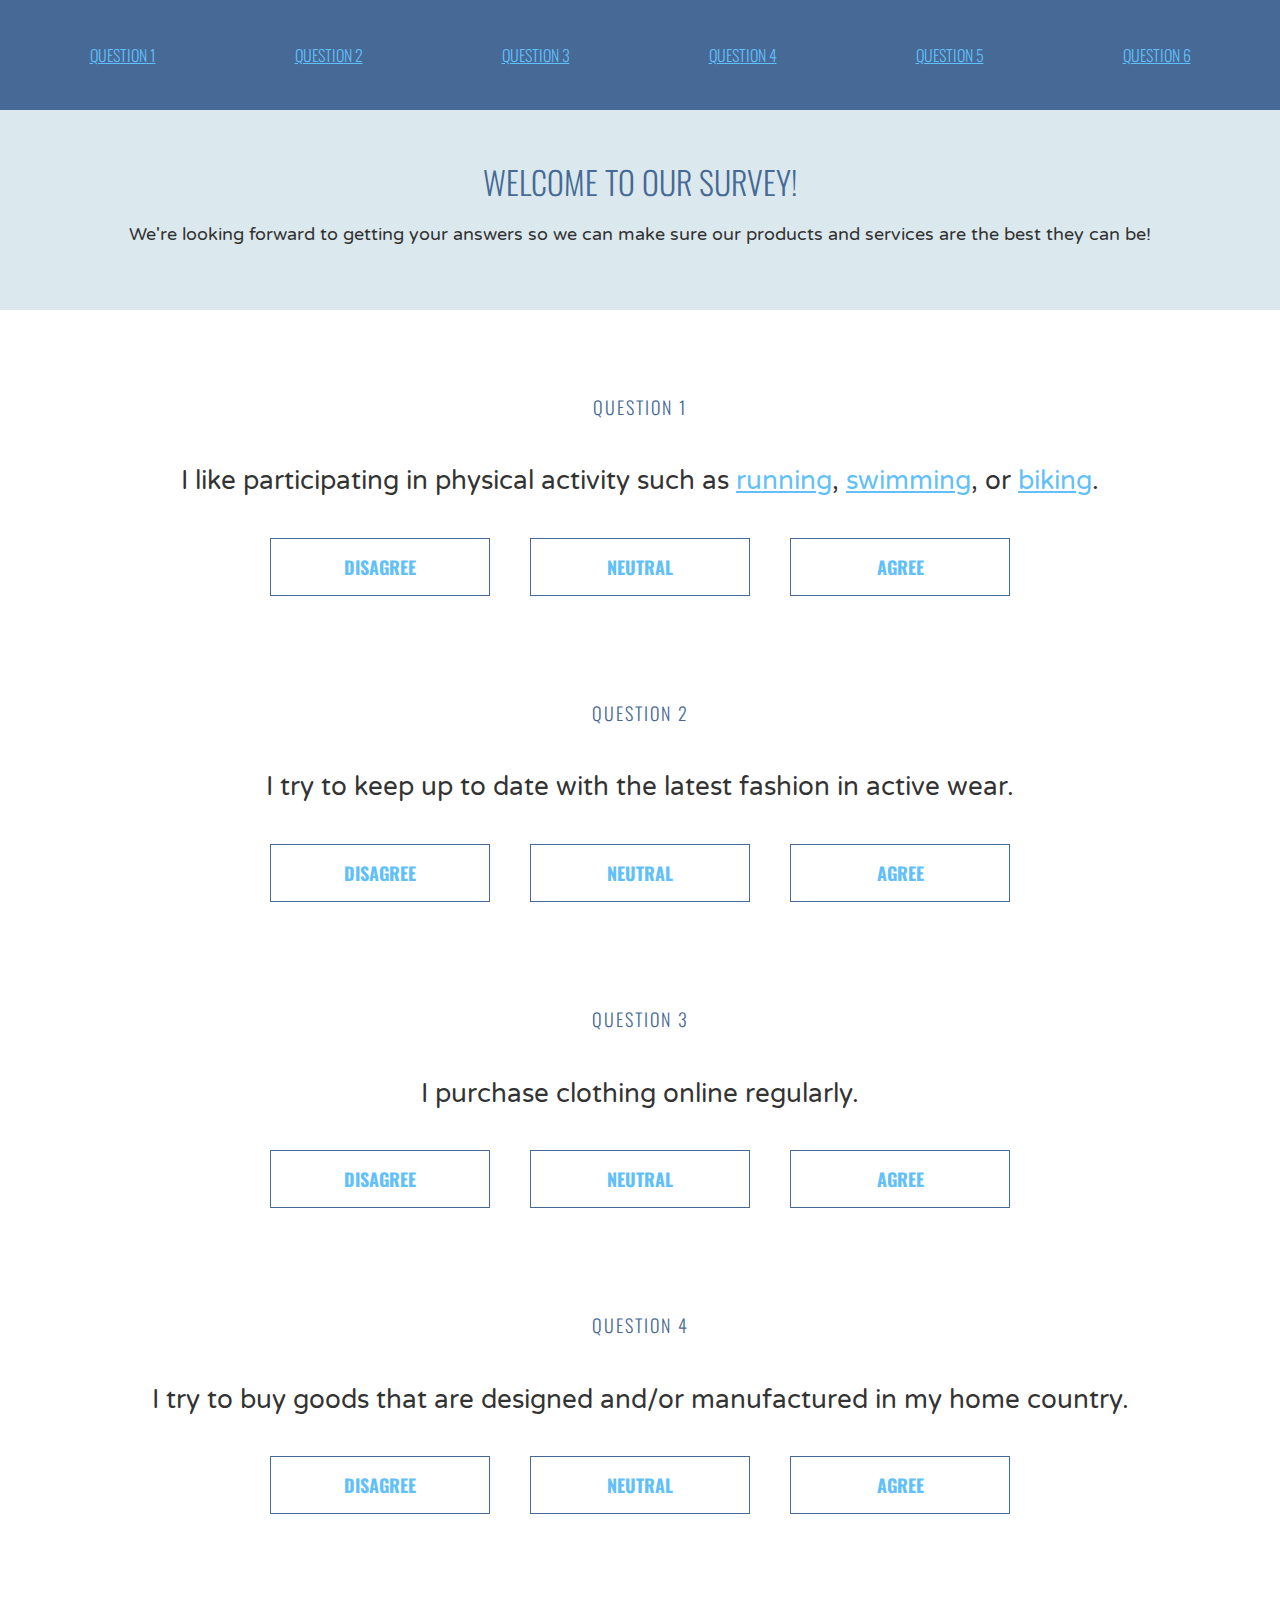
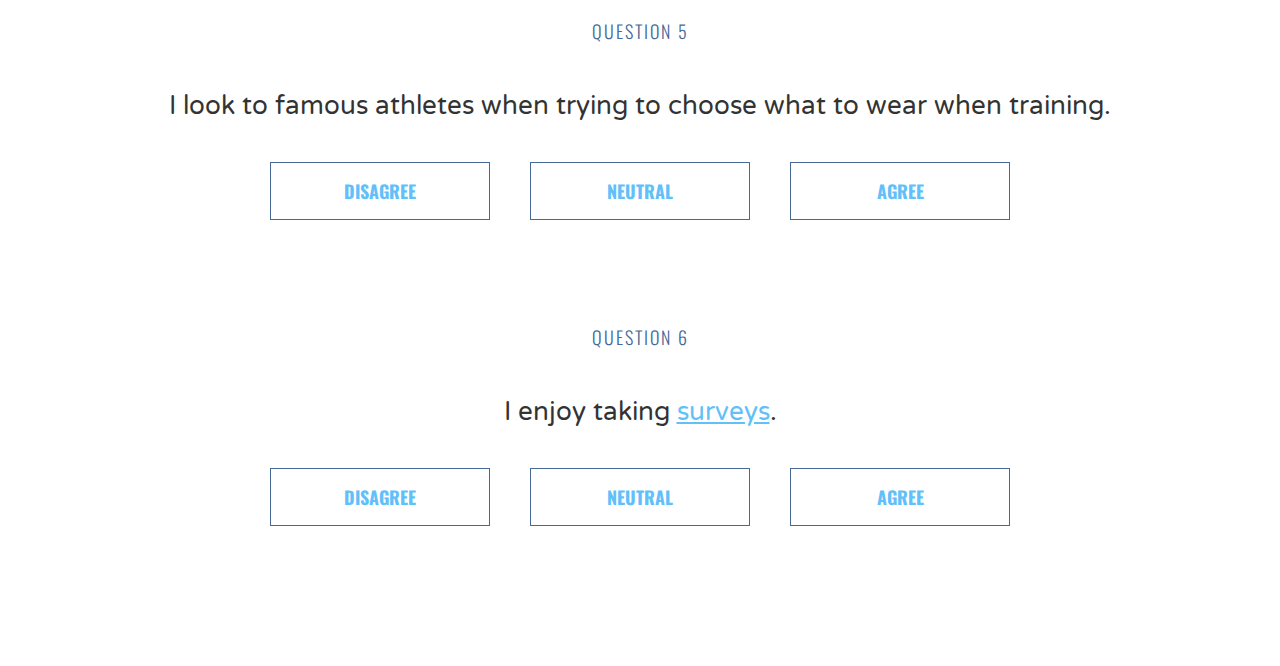
<file: Codecademy_Frontend_VSC/CSS-Learn-Links-and-Buttons/index.html>
<!DOCTYPE html>
<html>
  <head>
    <title>Please Participate in Our Survey!</title>
    <link href="https://fonts.googleapis.com/css?family=Oswald:300,700|Varela+Round" rel="stylesheet">
    <link rel="stylesheet" type="text/css" href="initial.css">
    <link rel="stylesheet" type="text/css" href="style.css">
  </head>
  <body>
    <div class="header">
      <a href="#question-1" class="question-link">Question 1</a>
      <a href="#question-2" class="question-link">Question 2</a>
      <a href="#question-3" class="question-link">Question 3</a>
      <a href="#question-4" class="question-link">Question 4</a>
      <a href="#question-5" class="question-link">Question 5</a>
      <a href="#question-6" class="question-link">Question 6</a>
    </div>
    <div class="welcome">
      <h1>Welcome to our survey!</h1>
      <p>We're looking forward to getting your answers so we can make sure our products and services are the best they can be!</p>
    </div>
    <div class="question-bank">
      <div class="question" id="question-1">
        <h4>Question 1</h4>
        <h2>I like participating in physical activity such as <a href="https://en.wikipedia.org/wiki/Running" title="Wikipedia: Running">running</a>, <a href="https://en.wikipedia.org/wiki/Swimming"  title="Wikipedia: Swimming">swimming</a>, or <a href="https://en.wikipedia.org/wiki/Cycling"  title="Wikipedia: Cycling">biking</a>.</h2>
        <div class="answer-bank">
          <a class="answer" href="index.html">
            Disagree
          </a>
          <a class="answer" href="index.html">
            Neutral
          </a>
          <a class="answer" href="index.html">
            Agree
          </a>
        </div>
      </div>
      <div class="question" id="question-2">
        <h4>Question 2</h4>
        <h2>I try to keep up to date with the latest fashion in active wear.</h2>
        <div class="answer-bank">
          <a class="answer" href="index.html">
            Disagree
          </a>
          <a class="answer" href="index.html">
            Neutral
          </a>
          <a class="answer" href="index.html">
            Agree
          </a>
        </div>
      </div>
      <div class="question" id="question-3">
        <h4>Question 3</h4>
        <h2>I purchase clothing online regularly.</h2>
        <div class="answer-bank">
          <a class="answer" href="index.html">
              Disagree
          </a>
          <a class="answer" href="index.html">
              Neutral
          </a>
          <a class="answer" href="index.html">
              Agree
          </a>
        </div>
      </div>
      <div class="question" id="question-4">
        <h4>Question 4</h4>
        <h2>I try to buy goods that are designed and/or manufactured in my home country.</h2>
        <div class="answer-bank">
          <a class="answer" href="index.html">
            Disagree
          </a>
          <a class="answer" href="index.html">
            Neutral
          </a>
          <a class="answer" href="index.html">
            Agree
          </a>
        </div>
      </div>
      <div class="question" id="question-5">
        <h4>Question 5</h4>
        <h2>I look to famous athletes when trying to choose what to wear when training.</h2>
        <div class="answer-bank">
          <a class="answer" href="index.html">
            Disagree
          </a>
          <a class="answer" href="index.html">
            Neutral
          </a>
          <a class="answer" href="index.html">
            Agree
          </a>
        </div>
        <div class="question" id="question-6">
          <h4>Question 6</h4>
          <h2>I enjoy taking <a href="https://en.wikipedia.org/wiki/Survey_(human_research)"  title="Wikipedia: Surveys in human research">surveys</a>.</h2>
          <div class="answer-bank">
            <a class="answer" href="index.html">
              Disagree
            </a>
            <a class="answer" href="index.html">
              Neutral
            </a>
            <a class="answer" href="index.html">
              Agree
            </a>
          </div>
      </div>

    </div>
  
  </body>
</html>
</file>
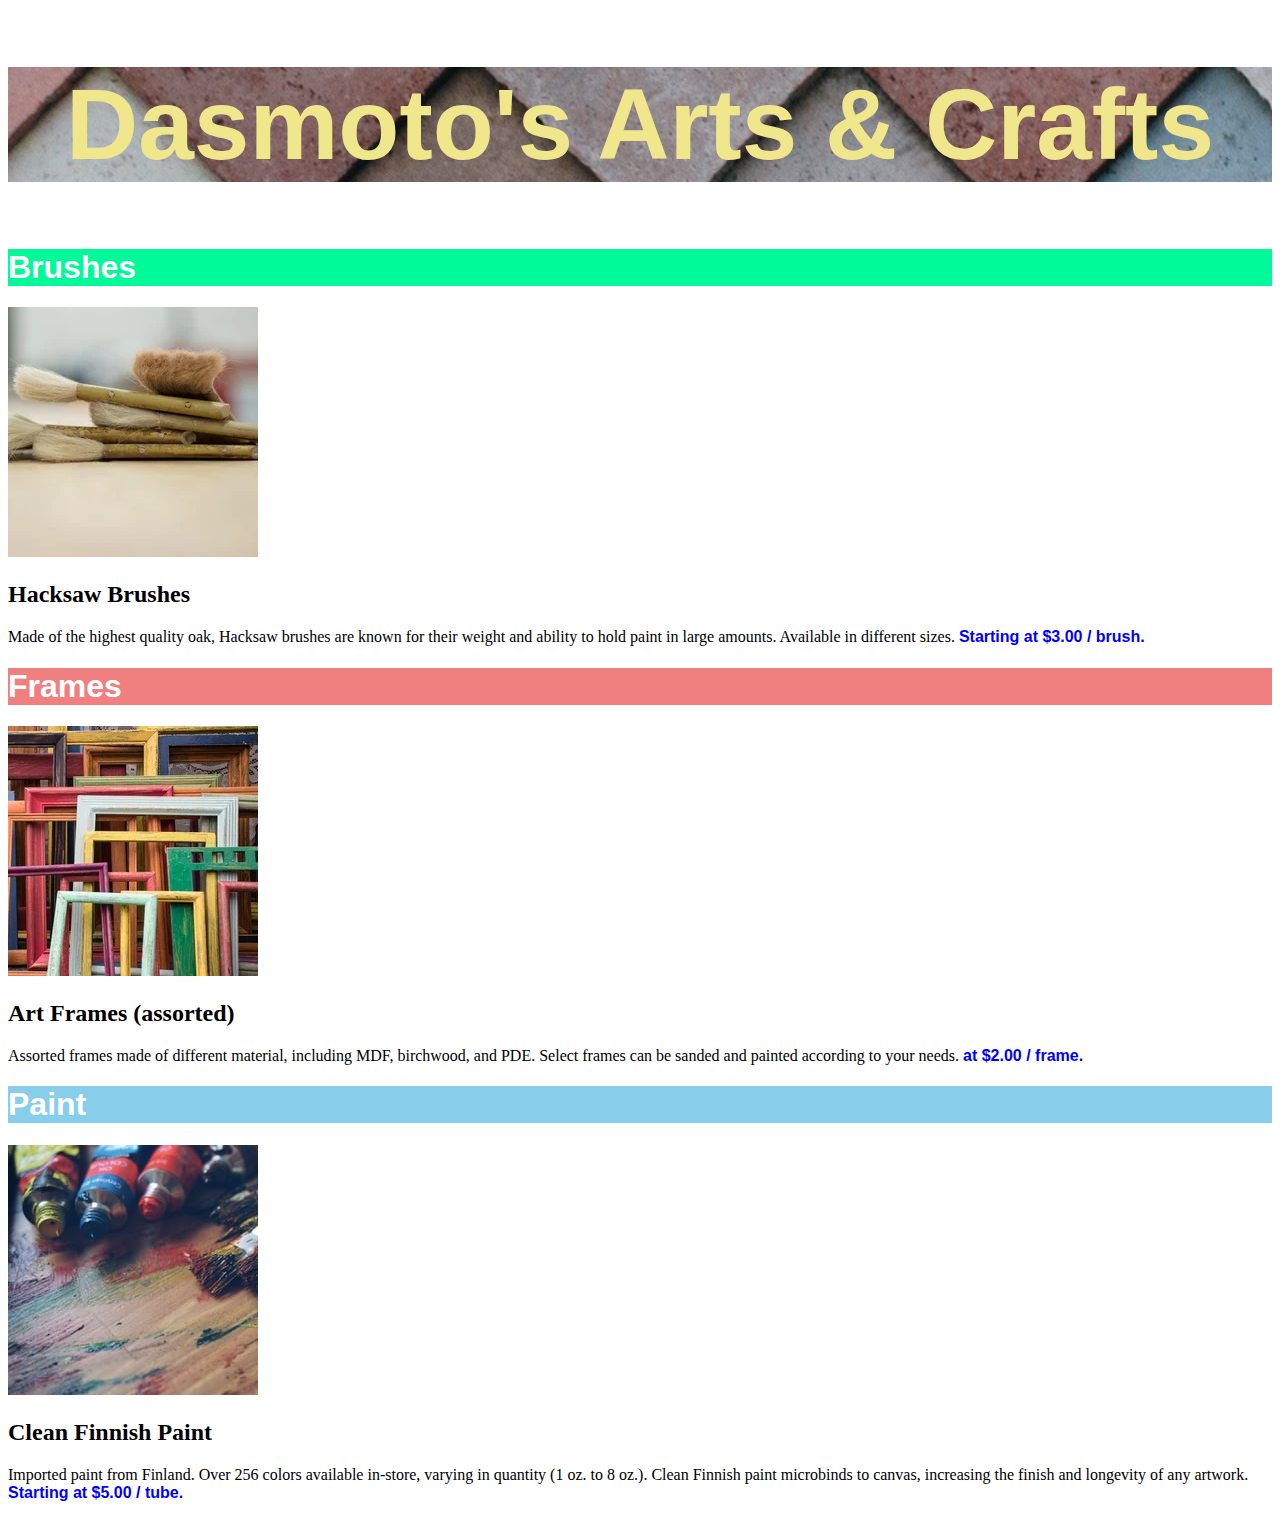
<file: Codecademy_Frontend_VSC/Dasmotos_Arts_Crafts/index.html>
<!DOCTYPE html>
<html lang="en">
<head>
    <meta charset="UTF-8">
    <meta http-equiv="X-UA-Compatible" content="IE=edge">
    <meta name="viewport" content="width=device-width, initial-scale=1.0">
    <title>Dasmoto's Arts & Crafts</title>
    <link rel="stylesheet" href="./resources/css/style.css">
</head>
<body>
    <!-- Banner section -->
<div class="general">
    <div class="banner">
        <h1>Dasmoto's Arts & Crafts</h1>
    </div>
    
    <!-- Brushes -->
    <div class="brushes">
        <h1 id="backgroundcolor">Brushes</h1>
        <img src="./resources/images/hacksaw.webp" alt="">
        <h2>Hacksaw Brushes</h2>
        <p>Made of the highest quality oak, Hacksaw brushes are known for their weight and ability to hold paint in large amounts. Available in different sizes. <span>Starting at $3.00 / brush.</span></p>
    </div>
    <!-- Frames -->
    <div class="frames">
        <h1 id="backgroundcolor">Frames</h1>
        <img src="./resources/images/frames.webp" alt="">
        <h2>Art Frames (assorted)</h2>
        <p>Assorted frames made of different material, including MDF, birchwood, and PDE. Select frames can be sanded and painted according to your needs. <span> at $2.00 / frame.</span></p>
    </div>
    <!-- Paint -->
    <div class="paint">
        <h1 id="backgroundcolor">Paint</h1>
        <img src="./resources/images/finnish.jpeg" alt="">
        <h2>Clean Finnish Paint</h2>
        <p>Imported paint from Finland. Over 256 colors available in-store, varying in quantity (1 oz. to 8 oz.). Clean Finnish paint microbinds to canvas, increasing the finish and longevity of any artwork. <span>Starting at $5.00 / tube.</span></p>
    </div>
</div>
</body>
</html>
</file>
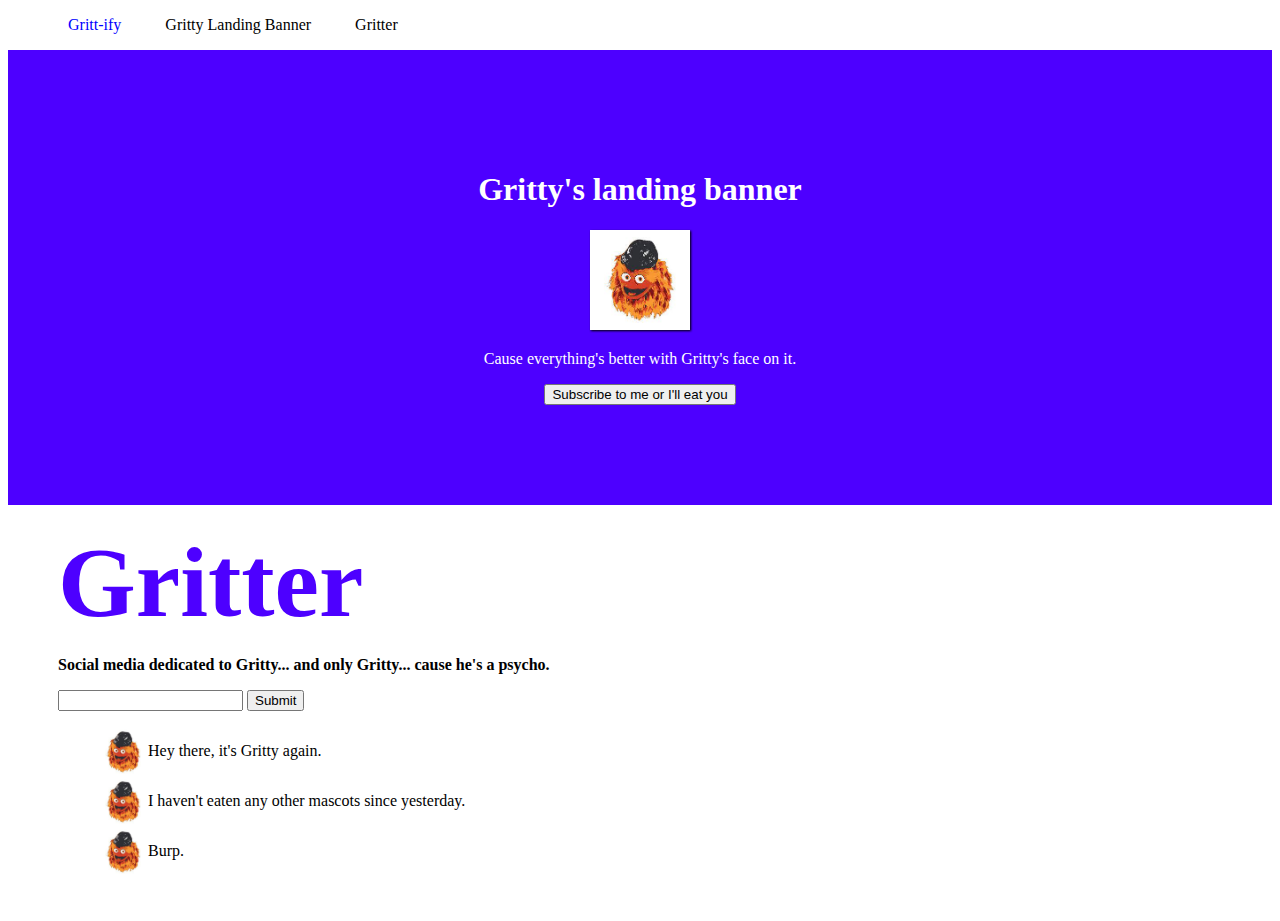
<file: Codecademy_Frontend_VSC/Developping-Websites-Locally/index.html>
<!DOCTYPE html>
<html lang="en">
    <head>
        <meta charset="UTF-8">
        <meta http-equiv="X-UA-Compatible" content="IE=edge">
        <meta name="viewport" content="width=device-width, initial-scale=1.0">
        <title>Gritt-ify</title>
        <link rel="stylesheet" href="./resources/css/index.css">
    </head>
    <body>
        <!-- Navbar section -->
        <nav class="navbar">
            <ul>
                <li><a class="blue" href="">Gritt-ify</a></li>
                <li><a href="">Gritty Landing Banner</a></li>
                <li><a href="">Gritter</a></li>
            </ul>
        </nav>
        <!-- Banner section -->
        <div class="banner">
            <h1>Gritty's landing banner</h1>
            <img id="small-gritty" src="./resources/images/grittify.jpeg" alt="">
            <p>Cause everything's better with Gritty's face on it.</p>
            <button>Subscribe to me or I'll eat you</button>
        </div>

        <!-- Gritter section -->
        <div class="gritter-section">
            <span class="bold" id="gritter">Gritter </span>
            <p class="bold">Social media dedicated to Gritty... and only Gritty... cause he's a psycho.</p>
            <form action="">
                <input type="text">
                <input type="submit" value="Submit">
            </form>
            <div id="greets">
                <ul>
                    <li>
                        <div class="avatar"></div><span>Hey there, it's Gritty again.</span>
                    </li>
                    <li>
                        <div class="avatar"></div><span>I haven't eaten any other mascots since yesterday.</span>
                    </li>
                    <li>
                        <div class="avatar"></div><span>Burp.</span>
                    </li>
                </ul>
            </div>
        </div>

    </body>
</html>
</file>
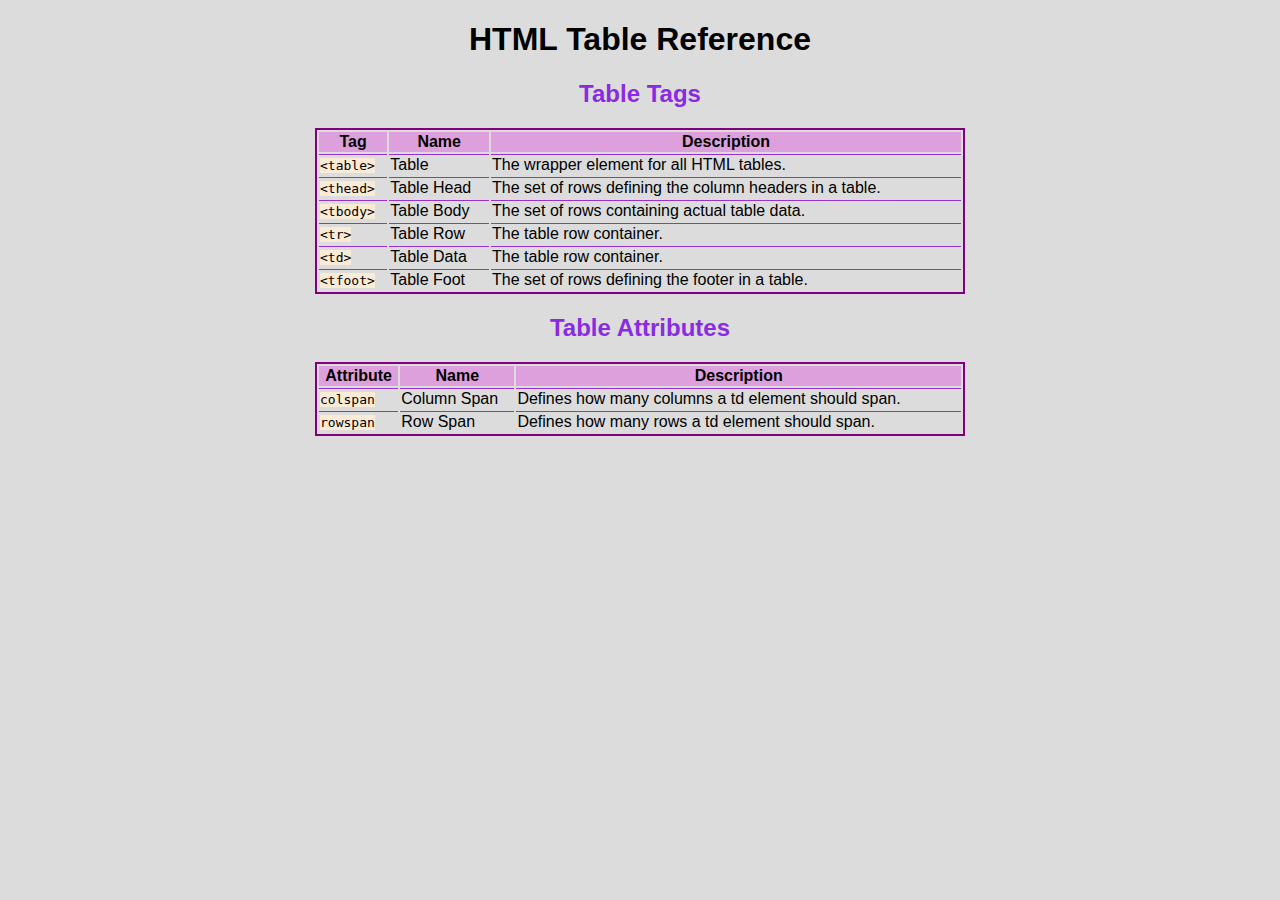
<file: Codecademy_Frontend_VSC/html-css-cheatsheet-project/index.html>
<!DOCTYPE html>
<html lang="en">
<head>
    <meta charset="UTF-8">
    <meta http-equiv="X-UA-Compatible" content="IE=edge">
    <meta name="viewport" content="width=device-width, initial-scale=1.0">
    <link rel="stylesheet" href="./styles.css" type="text/css">
    <title>Cheatsheet</title>
</head>
<body>
    <h1>HTML Table Reference</h1>
    <div>
        <h2>Table Tags</h2>
        <table>
            <thead>
                <th scope="col">Tag</th>
                <th scope="col">Name</th>
                <th scope="col">Description</th>
            </thead>
            <tbody>
                <tr>
                    <td><span class="code">&lt;table&gt;</span></td>
                    <td>Table</td>
                    <td>The wrapper element for all HTML tables.</td>
                </tr>
                <tr>
                    <td><span class="code">&lt;thead&gt;</span></td>
                    <td>Table Head</td>
                    <td>The set of rows defining the column headers in a table.</td>
                </tr>
                <tr>
                    <td><span class="code">&lt;tbody&gt;</span></td>
                    <td>Table Body</td>
                    <td>The set of rows containing actual table data.</td>
                </tr>
                <tr>
                    <td><span class="code">&lt;tr&gt;</span></td>
                    <td>Table Row</td>
                    <td>The table row container.</td>
                </tr>
                <tr>
                    <td><span class="code">&lt;td&gt;</span></td>
                    <td>Table Data</td>
                    <td>The table row container.</td>
                </tr>
                <tr>
                    <td><span class="code">&lt;tfoot&gt;</span></td>
                    <td>Table Foot</td>
                    <td>The set of rows defining the footer in a table.</td>
                </tr>
            </tbody>
        </table>

    </div>
    <div>
        <h2>Table Attributes</h2>
        <table>
            <thead>
                <th scope="col">Attribute</th>
                <th scope="col">Name</th>
                <th scope="col">Description</th>
            </thead>
            <tbody>
                <tr>
                    <td><span class="code">colspan</span></td>
                    <td>Column Span</td>
                    <td>Defines how many columns a td element should span.</td>
                </tr>
                <tr>
                    <td><span class="code">rowspan</span></td>
                    <td>Row Span</td>
                    <td>Defines how many rows a td element should span.</td>
                </tr>
            </tbody>
        </table>
    </div>

</body>
</html>
</file>
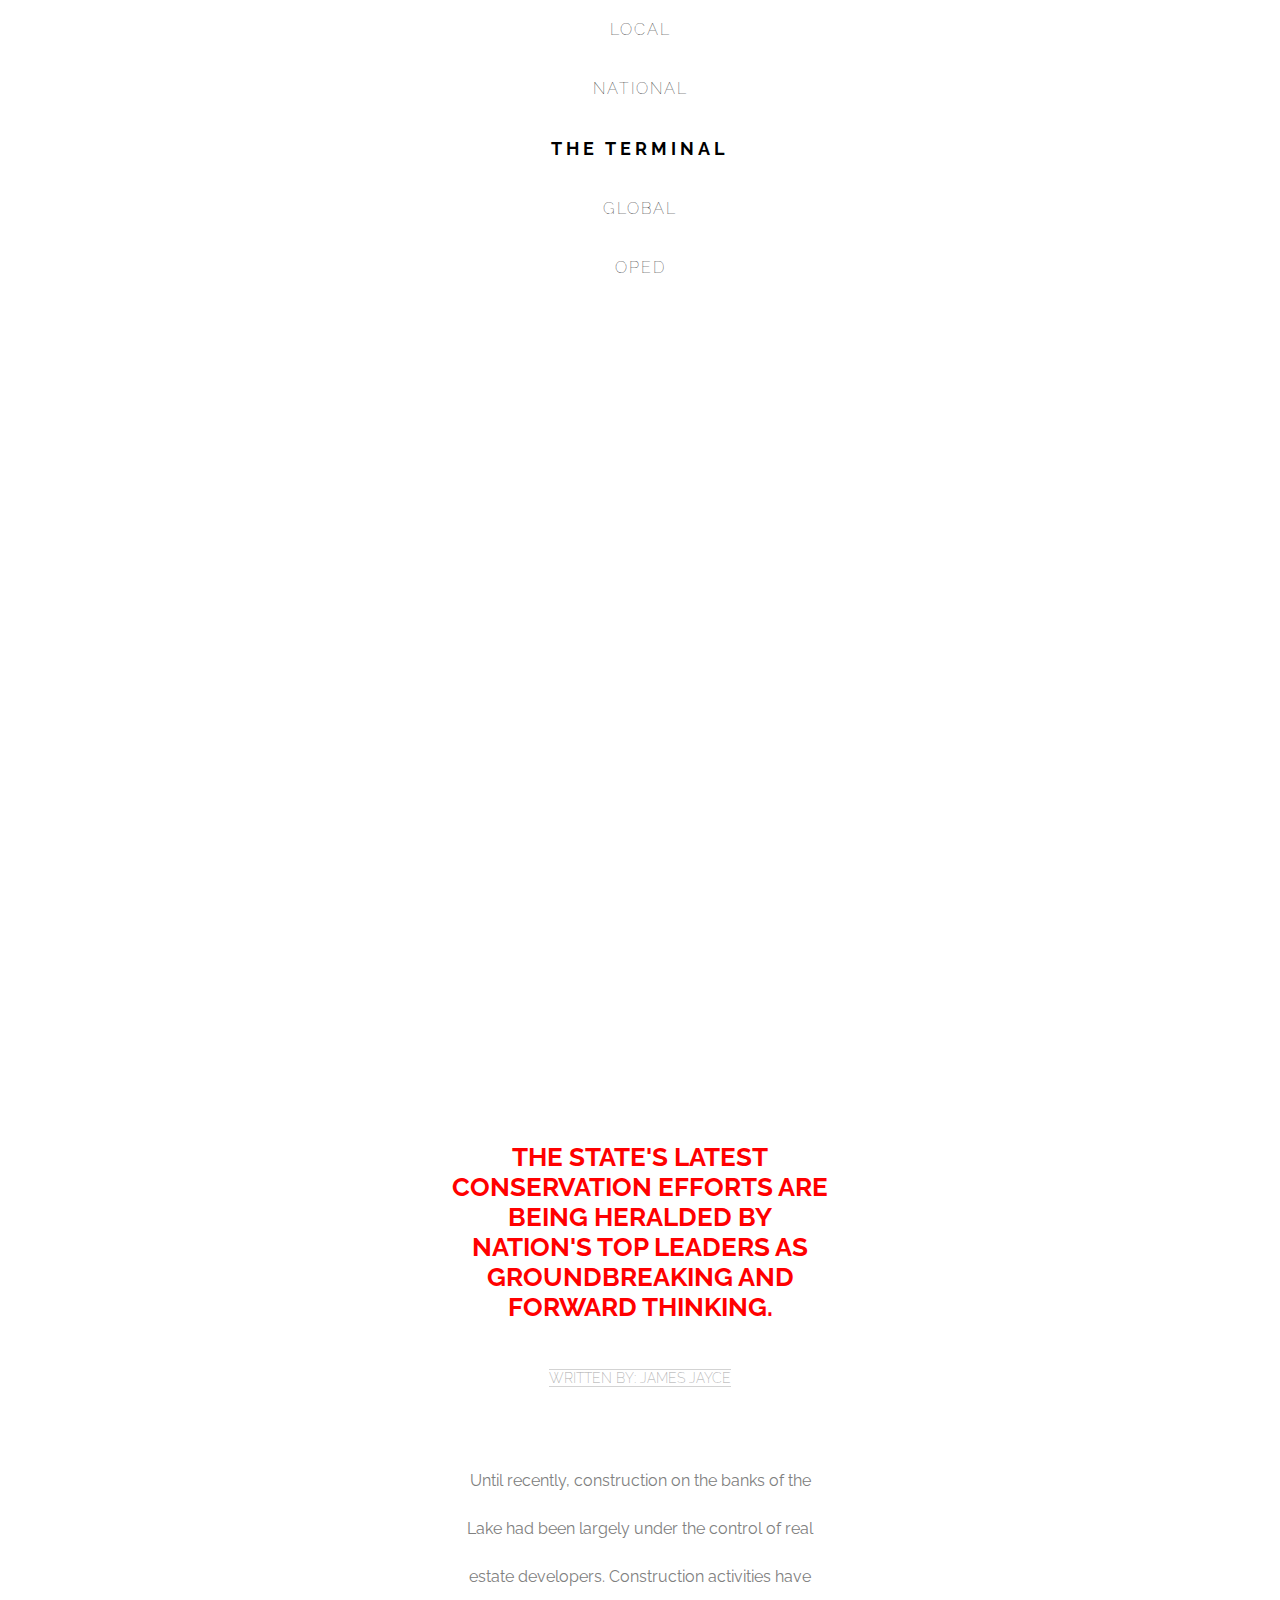
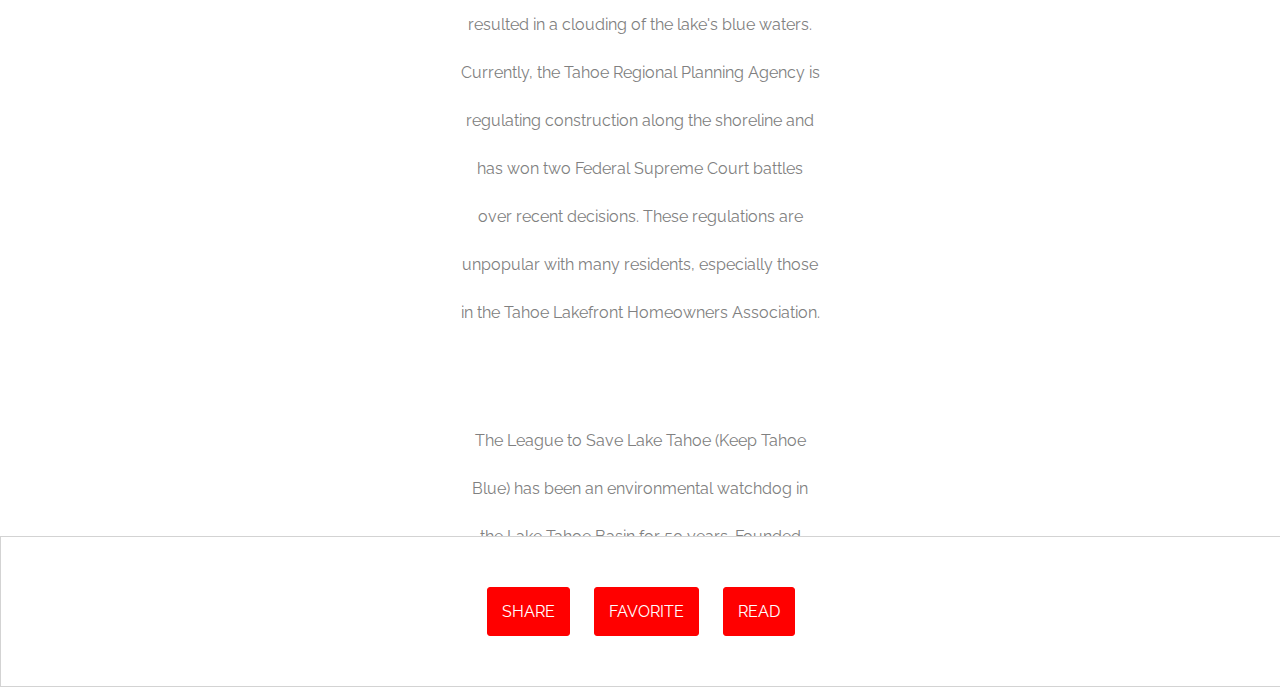
<file: Codecademy_Frontend_VSC/CSS-Box-Model/the_box_model/index.html>
<!DOCTYPE html>
<html>
<head>
  <title>The Terminal - Your Source for Fact-Based News</title>
  <link href="https://fonts.googleapis.com/css?family=Amatic+SC|Raleway:100,200,600,700" rel="stylesheet">
  <link rel="stylesheet" href="style.css">
</head>
<body>

  <nav class="navigation">
    <ul>
      <li>LOCAL</li>
      <li>NATIONAL</li>
      <li class="logo">THE TERMINAL</li>
      <li>GLOBAL</li>
      <li>OPED</li>
      <li class="donate">DONATE</li>
    </ul>
  </nav>

  <div id="banner">
    <div class="content">
      <h1>Conservation Efforts at Lake Tahoe Being Praised by Nation's Leaders</h1>
    </div>
  </div>

  <div id="main" class="content">
    <h3>THE STATE'S LATEST CONSERVATION EFFORTS ARE BEING HERALDED BY NATION'S TOP LEADERS AS GROUNDBREAKING AND FORWARD THINKING.</h3>
    <span class="byline">WRITTEN BY: JAMES JAYCE</span>
    <p>Until recently, construction on the banks of the Lake had been largely under the control of real estate developers. Construction activities have resulted in a clouding of the lake's blue waters. Currently, the Tahoe Regional Planning Agency is regulating construction along the shoreline and has won two Federal Supreme Court battles over recent decisions. These regulations are unpopular with many residents, especially those in the Tahoe Lakefront Homeowners Association.</p>

    <p>The League to Save Lake Tahoe (Keep Tahoe Blue) has been an environmental watchdog in the Lake Tahoe Basin for 50 years. Founded when a proposal to build a four-lane highway around the lake (with a bridge over the entrance to Emerald Bay) was proposed in 1957, the League has thwarted poorly designed development projects and environmentally unsound planning. The League embraces responsible and diversified use of the Lake's resources while protecting and restoring its natural attributes.</p>

    <div class="pull-quote">
      <h2>"THE LEAGUE EMBRACES RESPONSIBLE AND DIVERSIFIED USE OF THE LAKE'S RESOURCES WHILE PROTECTING AND RESTORING ITS NATURAL ATTRIBUTES"</h2>
    </div>

    <p>Since 1980, the Lake Tahoe Interagency Monitoring Program (LTIMP) has been measuring stream discharge and concentrations of nutrients and sediment in up to 10 tributary streams in the Lake Tahoe Basin, California-Nevada. The objectives of the LTIMP are to acquire and disseminate the water quality information necessary to support science-based environmental planning and decision making in the basin. The LTIMP is a cooperative program with support from 12 federal and state agencies with interests in the Tahoe Basin. This data set, together with more recently acquired data on urban runoff water quality, is being used by the Lahontan Regional Water Quality Control Board to develop a program (mandated by the Clean Water Act) to limit the flux of nutrients and fine sediment to the Lake.</p>

    <p>UC Davis remains a primary steward of the lake. The UC Davis Tahoe Environmental Research Center is dedicated to research, education and public outreach, and to providing objective scientific information for restoration and sustainable use of the Lake Tahoe Basin. Each year, it produces a well-publicized "State of the Lake" assessment report.</p>
  </div>

  <div class="share">
    <a href="#">SHARE</a>
    <a href="#">FAVORITE</a>
    <a href="#">READ</a>
  </div>

</body>
</html>
</file>
<file: Codecademy_Frontend_VSC/CSS-Learn-Links-and-Buttons/initial.css>
* {
    box-sizing: border-box;
  }
  
  body {
    background-color: #ffffff;
    margin: 0px;
  }
  
  .header {
    height: 110px;
    background-color: #466995;
    padding: 20px;
    border-bottom: 1px solid #466995;
    width: 100vw;
    display: flex;
    flex-direction: row;
    flex-wrap: wrap;
    align-items: center;
    justify-content: space-around;
  }
  
  .question-link {
    color: #ffffff;
    display: inline-block;
    font-family: 'Oswald',sans-serif;
    font-size: 16px;
    text-align: left;
    font-weight: 300;
    text-transform: uppercase;
    padding: 0 40px;
  }
  
  h1 {
    color: #466995;
    font-family: 'Oswald',sans-serif;
    font-size: 32px;
    font-weight: 300;
    text-transform: uppercase;
    margin: 0px;
  }
  
  h2 {
    color: #333333;
    font-family: 'Varela Round',sans-serif;
    font-size: 26px;
    font-weight: 100;
  }
  
  h4 {
    color: #466995;
    font-family: 'Oswald',sans-serif;
    font-size: 18px;
    font-weight: 300;
    letter-spacing: 2px;
    text-align: center;
    text-transform: uppercase
  }
  
  p {
    color: #333333;
    font-family: 'Varela Round',sans-serif;
    font-size: 18px;
  }
  
  .welcome {
    background-color: #DBE9EE;
    text-align: center;
    width: 100vw;
    height: 200px;
    display: flex;
    flex-direction: column;
    align-items: center;
    justify-content: center;
    padding: 40px;
  }
  
  .question-bank {
    padding: 0px 60px;
  }
  
  .question {
    margin: 60px auto;
    text-align: center;
    display: flex;
    flex-direction: column;
    align-items: center;
  }
  
  .answer-bank {
    display: flex;
    flex-wrap: wrap;
    align-items: center;
    justify-content: center;
  }
  
  .answer {
    display: flex;
    margin: 20px;
    padding: 15px;
    align-items: center;
    justify-content: center;
    width: 220px;
    color: #466995;
    font-family: 'Oswald',sans-serif;
    font-size: 18px;
    text-align: center;
    font-weight: 700;
    text-transform: uppercase;
  }
  
  a {
    cursor: default;
    text-decoration: none;
    color: #61bff9;
  }
</file>
<file: Codecademy_Frontend_VSC/CSS-Learn-Links-and-Buttons/style.css>
.question-link:visited{
    color: #ffffff;
  }
  
  a {
    cursor: pointer;
    text-decoration: underline;
  }
  
  a:link {
    color: #61bff9;
  }
  
  a:visited {
    color: #466995;
  }
  
  a:hover { 
    text-decoration: none;
  }
  
  a:active, .question-link:active {
    color:#DBE9EE;
  }
  
  .answer {
    color: #61bff9;
    border: 1px solid #466995;
    cursor: pointer;
    text-decoration: none;
  }
  
  .answer:hover{
    background-color: #C0D6DF;
    transition: background-color .1s, color .1s;
  }
  
  .answer:active {
    color: #ffffff;
  }
</file>
<file: Codecademy_Frontend_VSC/Dasmotos_Arts_Crafts/resources/css/style.css>
.general h1 {
    color: white;
    font-weight: bold;
    font-size: 32px;
    font-family: Helvetica;

}
.banner h1 {
    font-family: Helvetica;
    font-size: 100px;
    font-weight: bold;
    color: khaki;
    text-align: center;
    background-image: url(../images/pattern.jpeg);
    
}

.brushes #backgroundcolor {
    background-color: mediumspringgreen;

}

.general span{
    font-family: Helvetica;
    font-weight: bold;
    color: blue;
}

.frames #backgroundcolor{
    background-color: lightcoral;


}
.frames span {
    font-family: Helvetica;
    font-weight: bold;
    color: blue;
}

.paint #backgroundcolor {
    background-color: skyblue;
}
</file>
<file: Codecademy_Frontend_VSC/Developping-Websites-Locally/resources/css/index.css>
.navbar{
    position: fixed;
    width: 100%;
    top:0;
    background-color: white;

}
.navbar li {
    display: inline-block;
    padding: 0px 20px;
}
.navbar a {
    text-decoration: none;
    color: black;
}
.banner {
    background-color: #4d00ff;
    color: white;
    margin-top: 50px;
    text-align: center;
    padding: 100px 0;
}

#small-gritty{
    height: 100px;
    width: 100px;
    filter: drop-shadow(1px 1px 1px black);
}

.gritter-section{
    padding: 20px 50px;
}

#gritter {
    color: #4d00ff;
    font-size: 100px;
}

#greets ul {
    list-style-type: none;

}

.avatar {
    background-image: url("../images/grittify.jpeg");
    background-size: cover;
    height: 50px;
    width: 50px;
    border-radius: 50%;
    display: inline-block;
    vertical-align: middle;
}

.bold {
    font-weight: 900;
}

a.blue {
    color: blue;
}
</file>
<file: Codecademy_Frontend_VSC/html-css-cheatsheet-project/styles.css>
body {
    font-family: Arial, sans-serif;
    background-color: gainsboro;
  }
h1{
    text-align: center;
    font-family: 'Segoe UI', Tahoma, Geneva, Verdana, sans-serif;
}
h2 {
    text-align: center;
    font-family: 'Segoe UI', Tahoma, Geneva, Verdana, sans-serif;
    color: blueviolet;
}
thead {
    font-weight: bold;
    background-color: plum;
}
table{
    border: 2px solid purple;
    width: 650px;
    margin: 0 auto;
}
td {
    border-top: 1px solid darkorchid;
}

.code{
    background-color: antiquewhite;
    font-family: monospace;
}
</file>
<file: Codecademy_Frontend_VSC/CSS-Box-Model/the_box_model/style.css>
body {
    background-color: white;
    font-family: 'Raleway', sans-serif;
    margin: 0;
    padding: 0;
  }
  
  .navigation ul {
    margin: 0;
    padding: 0;
    text-align: center;
  }
  
  .navigation li {
    font-weight: 100;
    letter-spacing: 2px;
    padding: 20px;
  }
  
  .navigation  li.logo {
    color: black;
    font-size: 18px;
    font-weight: 700;
    letter-spacing: 4px;
  }
  
  .donate{
    visibility: hidden;
  }
  
  #banner {
    background-image: url("https://content.codecademy.com/courses/web-101/unit-6/htmlcss1-img_tahoe.jpeg");
    background-size: cover;
    background-position: bottom center;
    height: 700px;
    width: 100%;
  }
  
  #banner .content h1 {
    border: 3px solid white;
    position: relative;
    top: 50px;
    width: 400px;
    margin: 0 auto;
  }
  
  #main {
    margin: 0 auto;
    padding: 40px;
    text-align: center;
    width: 400px;
    height: 1000px;
    overflow: scroll;
  }
  
  h1 {
    color: white;
    font-size: 42px;
    font-weight: 600;
    text-align: center;
  }
  
  h2 {
    border: 1px dotted red;
    color: red;
    font-size: 14px;
    line-height: 48px;
    padding: 20px 30px;
    margin: 30px 20px;
    text-align: center;
  }
  
  h3 {
    color: red;
    font-size: 26px;
    font-weight: 700;
    padding: 20px 10px;
  }
  
  p {
    color: grey;
    font-size: 16px;
    line-height: 48px;
    margin-top: 60px;
    padding: 10px 20px;
  }
  
  .pull-quote {
    margin: 0 auto;
    width: 400px;
  }
  
  .byline {
    border-bottom: 1px solid LightGrey;
    border-top: 1px solid LightGrey;
    color: DarkGrey;
    font-size: 14px;
    font-weight: 200;
  }
  
  .share {
    border: 1px solid LightGrey;
    padding: 40px 0px;
    position: relative;
    text-align: center;
    width: 100%;
  }
  
  .share a {
    background: red;
    border: 1px solid red;
    border-radius: 3px;
    color: white;
    display: inline-block;
    margin: 10px;
    padding: 14px;
    text-decoration: none;
  }
  
  .share a:hover {
    background: white;
    border: 1px solid red;
    color: red;
  }
</file>
